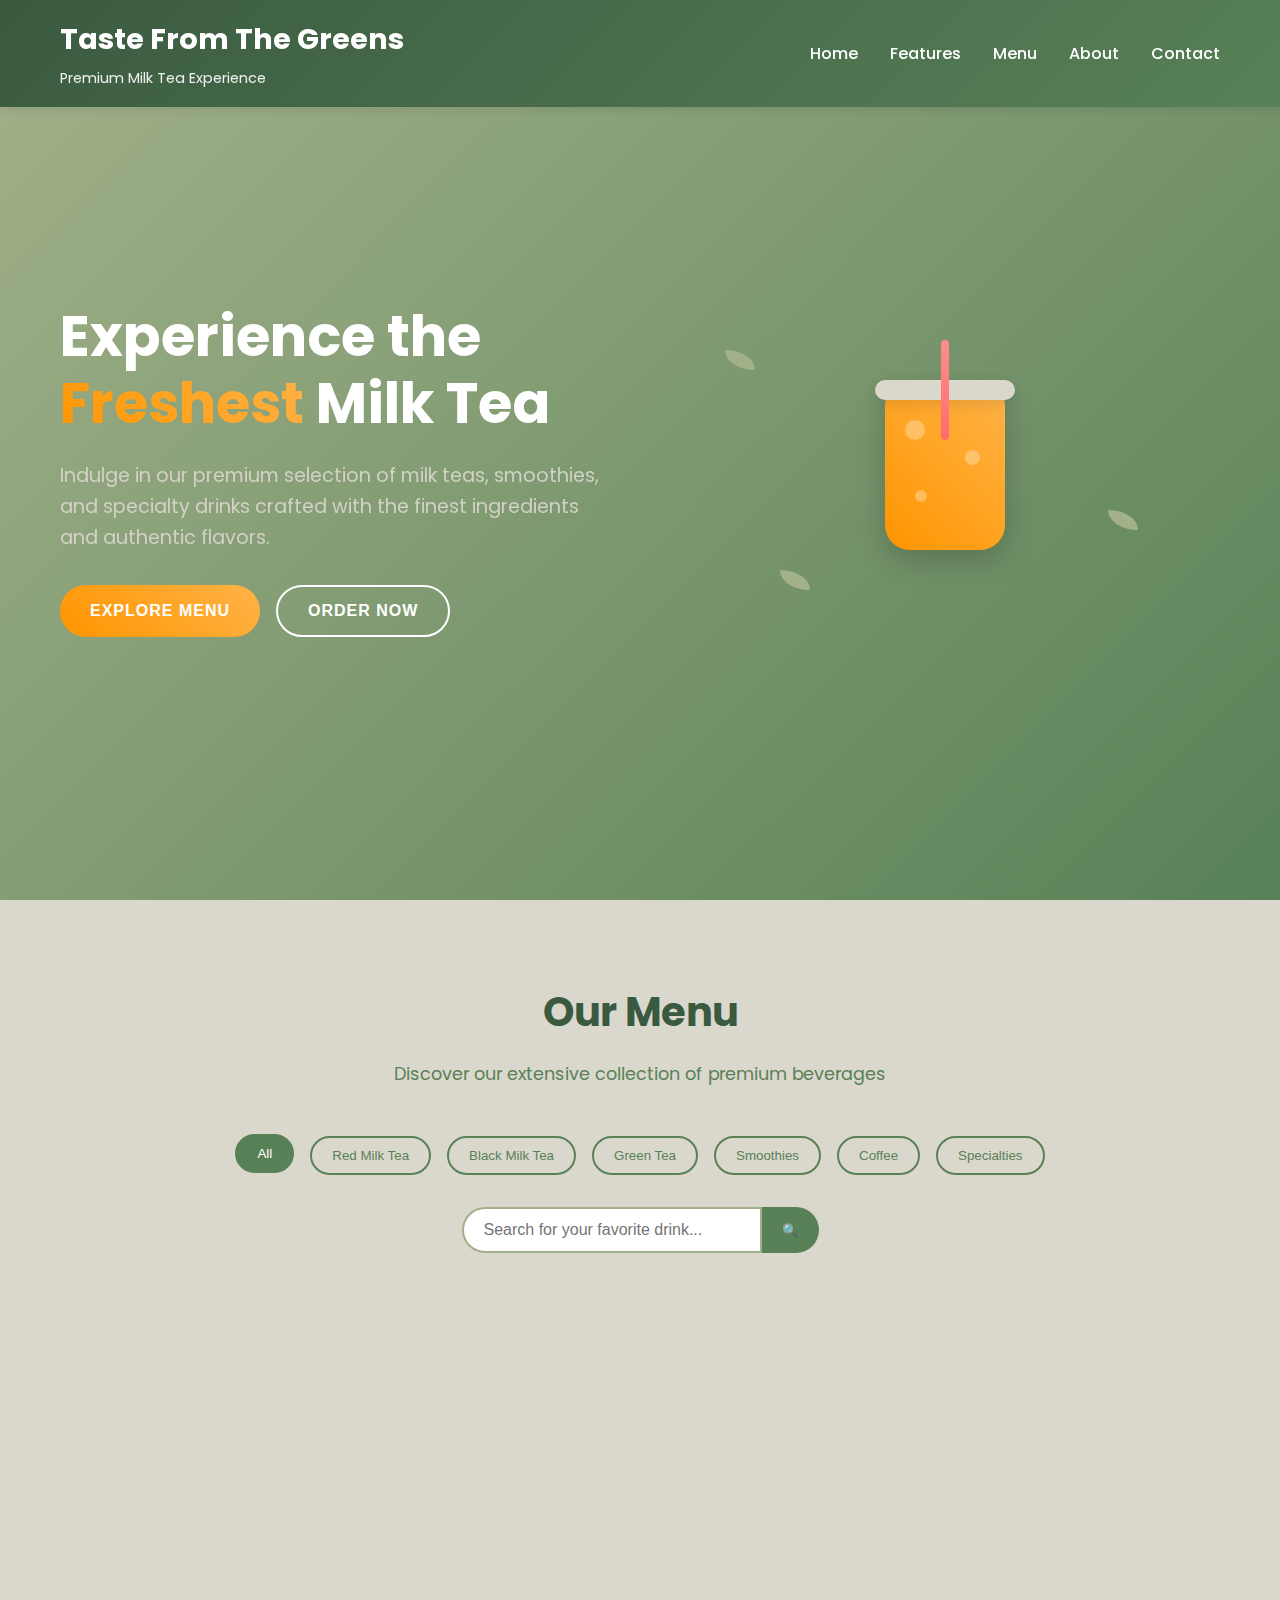
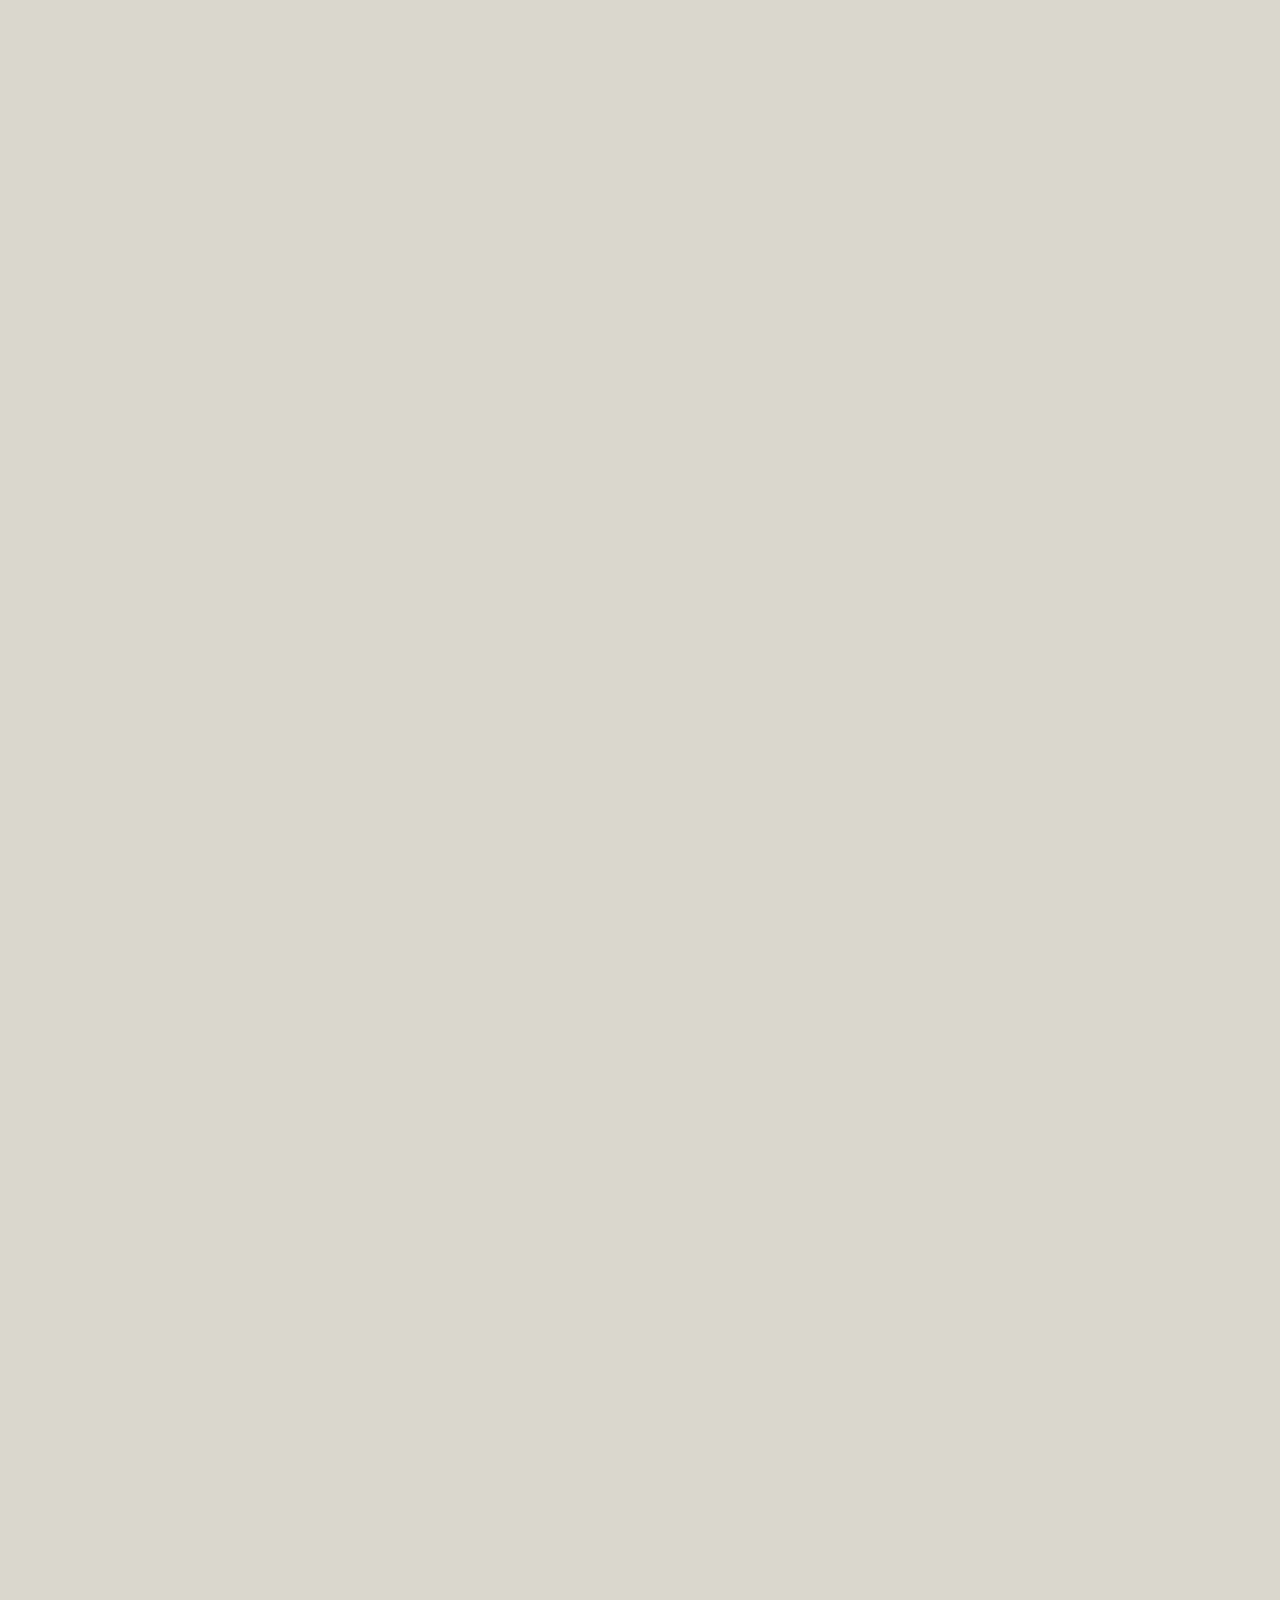
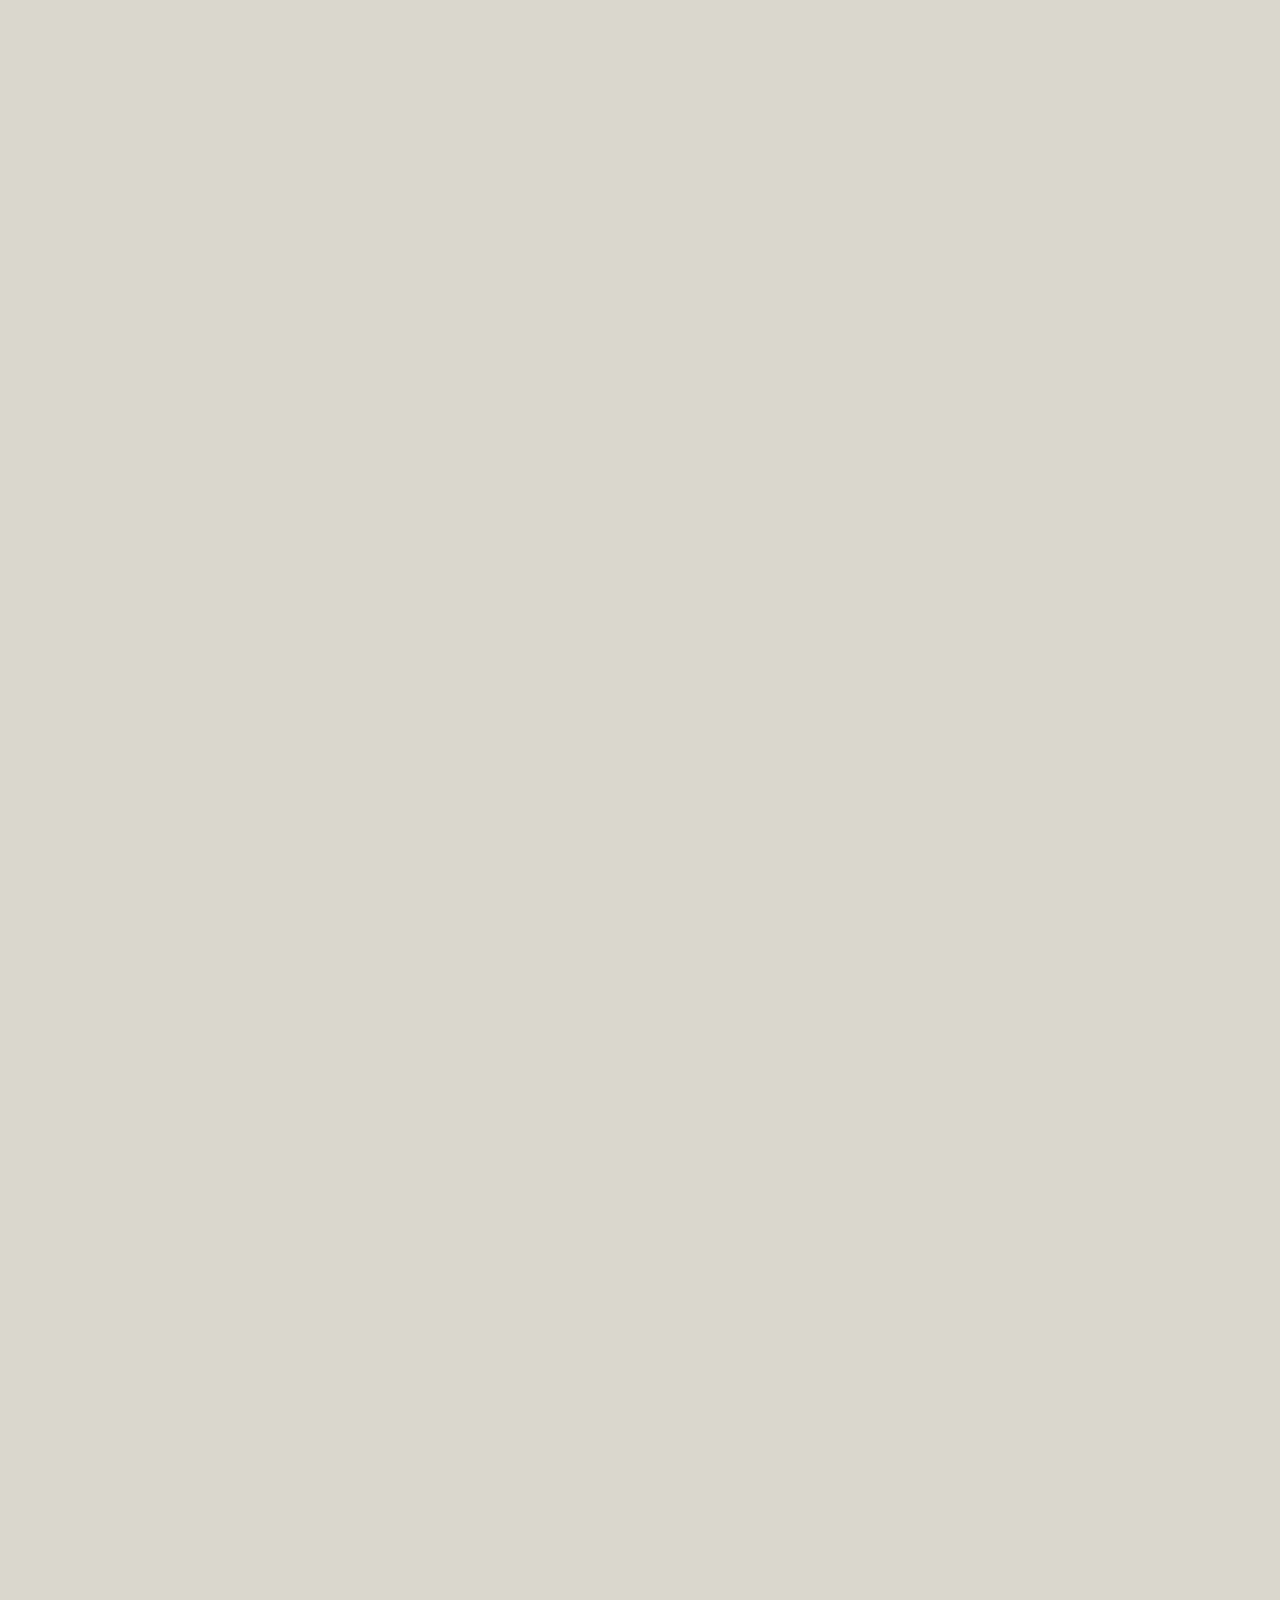
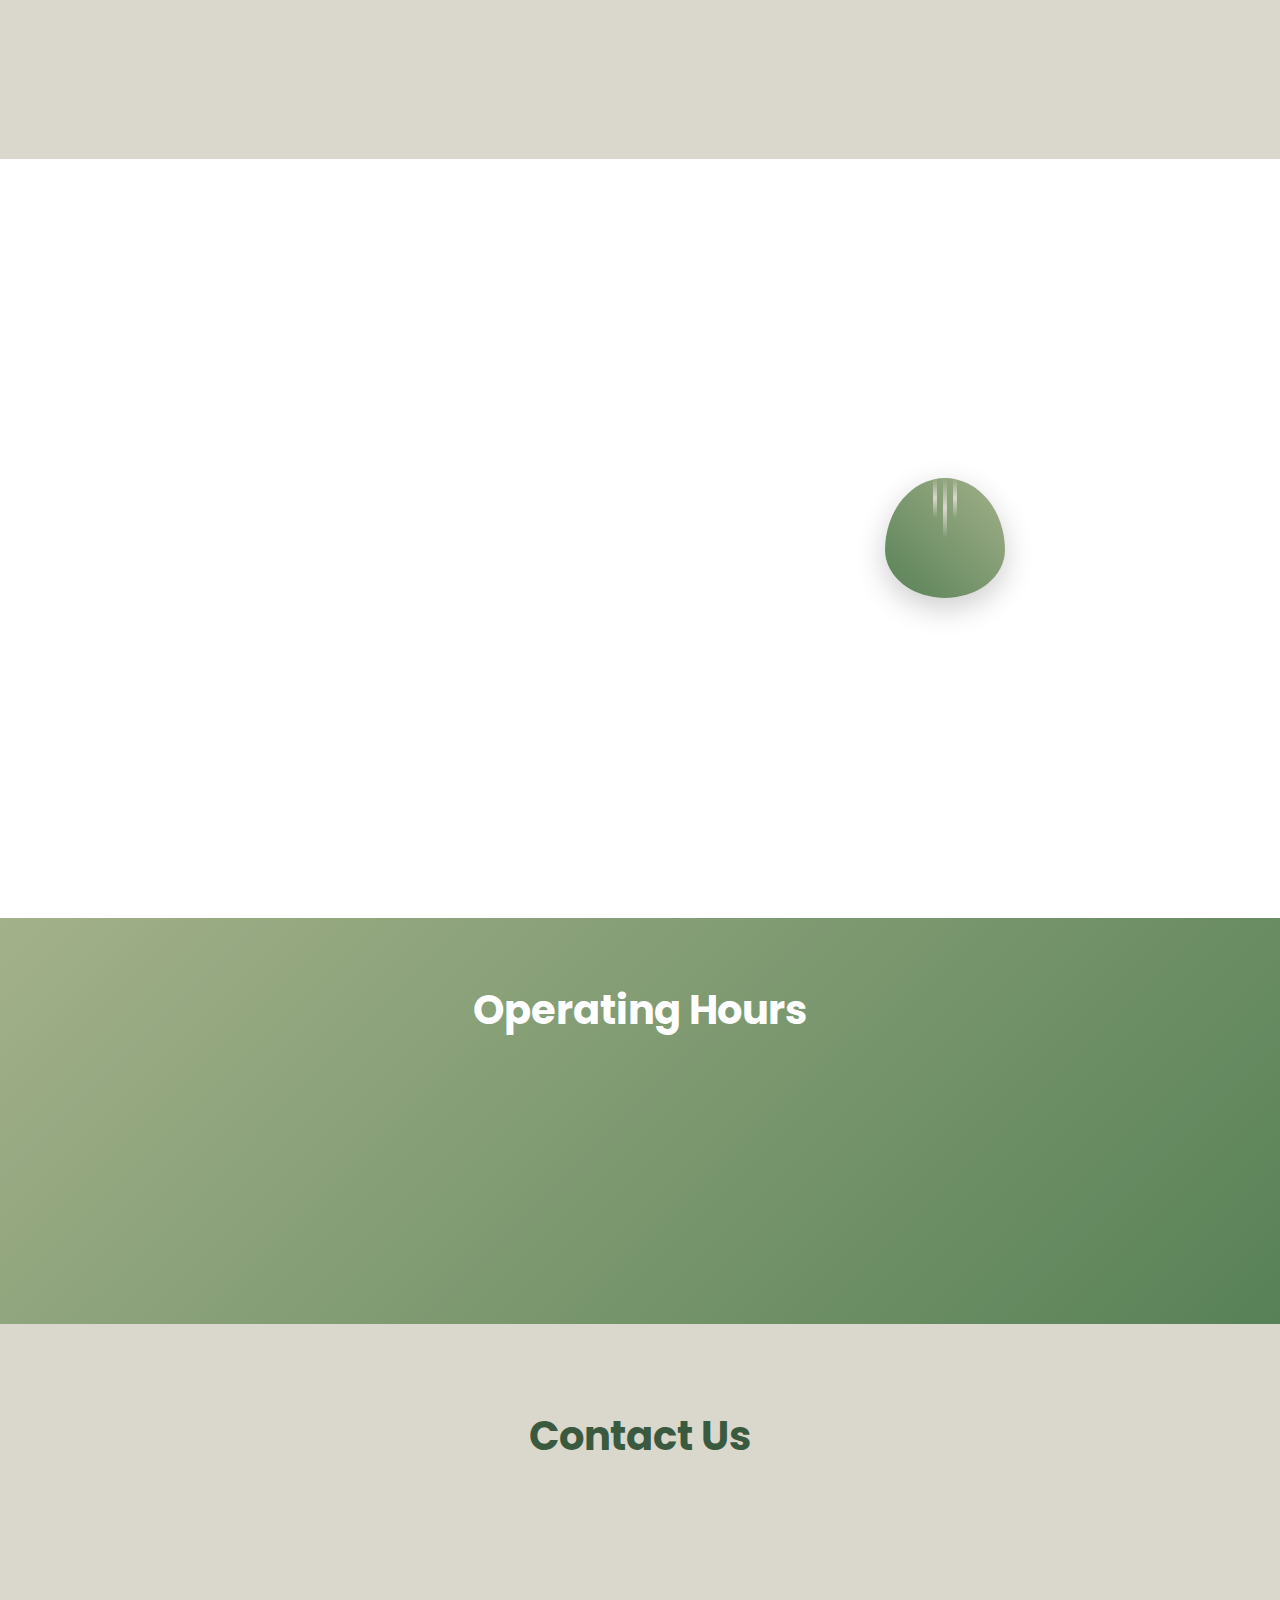
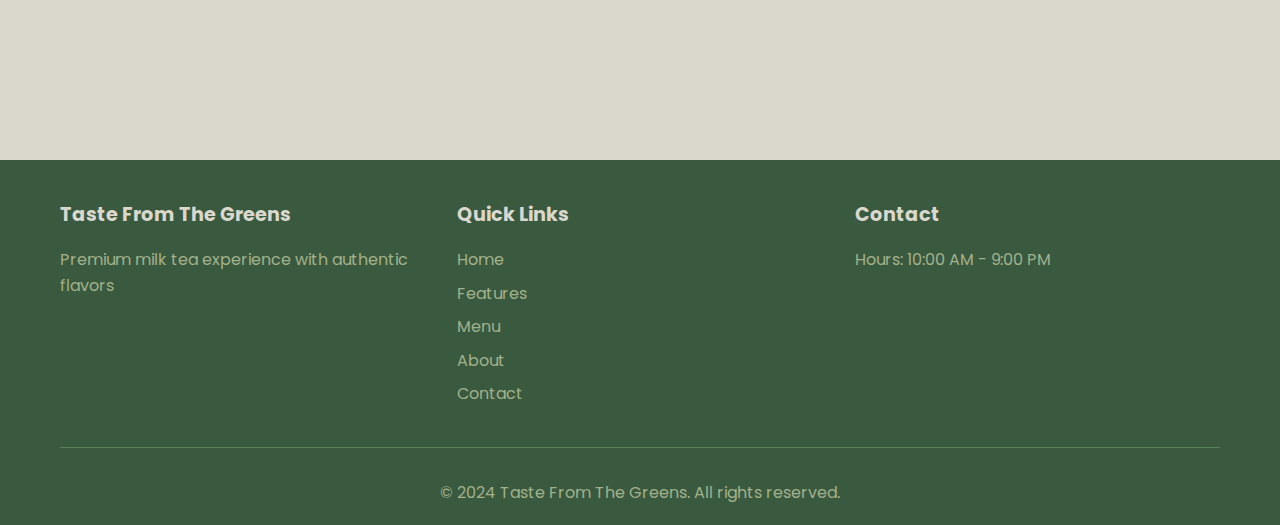
<file: index.html>
<!DOCTYPE html>
<html lang="en">
<head>
    <meta charset="UTF-8">
    <meta name="viewport" content="width=device-width, initial-scale=1.0">
    <title>Taste From The Greens - Premium Milk Tea Experience</title>
    <link rel="stylesheet" href="css/style.css">
    <link rel="preconnect" href="https://fonts.googleapis.com">
    <link rel="preconnect" href="https://fonts.gstatic.com" crossorigin>
    <link href="https://fonts.googleapis.com/css2?family=Poppins:wght@300;400;500;600;700&display=swap" rel="stylesheet">
</head>
<body>
    <!-- Header -->
    <header class="header">
        <div class="container">
            <div class="nav-brand">
                <h1>Taste From The Greens</h1>
                <span>Premium Milk Tea Experience</span>
            </div>
            
            <nav class="nav-menu" id="navMenu">
                <ul>
                    <li><a href="#home">Home</a></li>
                    <li><a href="features.html" class="active">Features</a></li>
                    <li><a href="#menu">Menu</a></li>
                    <li><a href="#about">About</a></li>
                    <li><a href="#contact">Contact</a></li>
                </ul>
            </nav>
            
            <div class="hamburger" id="hamburger">
                <span></span>
                <span></span>
                <span></span>
            </div>
        </div>
    </header>

    <!-- Hero Section -->
    <section class="hero" id="home">
        <div class="hero-content">
            <div class="hero-text">
                <h2>Experience the <span class="highlight">Freshest</span> Milk Tea</h2>
                <p>Indulge in our premium selection of milk teas, smoothies, and specialty drinks crafted with the finest ingredients and authentic flavors.</p>
                <div class="hero-buttons">
                    <button class="btn-primary" onclick="scrollToMenu()">Explore Menu</button>
                    <button class="btn-secondary" onclick="showOrderAlert()">Order Now</button>
                </div>
            </div>
            <div class="hero-visual">
                <div class="floating-cup">
                    <div class="cup-body"></div>
                    <div class="cup-lid"></div>
                    <div class="straw"></div>
                    <div class="bubble bubble-1"></div>
                    <div class="bubble bubble-2"></div>
                    <div class="bubble bubble-3"></div>
                </div>
                <div class="decorative-leaves">
                    <div class="leaf leaf-1"></div>
                    <div class="leaf leaf-2"></div>
                    <div class="leaf leaf-3"></div>
                </div>
            </div>
        </div>
    </section>

    <!-- Menu Section -->
    <section class="menu" id="menu">
        <div class="container">
            <h2 class="section-title">Our Menu</h2>
            <p class="section-subtitle">Discover our extensive collection of premium beverages</p>
            
            <!-- Category Filter -->
            <div class="category-filter">
                <button class="filter-btn active" data-category="all">All</button>
                <button class="filter-btn" data-category="red-milk-tea">Red Milk Tea</button>
                <button class="filter-btn" data-category="black-milk-tea">Black Milk Tea</button>
                <button class="filter-btn" data-category="green-tea">Green Tea</button>
                <button class="filter-btn" data-category="smoothies">Smoothies</button>
                <button class="filter-btn" data-category="coffee">Coffee</button>
                <button class="filter-btn" data-category="specialties">Specialties</button>
            </div>

            <!-- Search Bar -->
            <div class="search-container">
                <input type="text" id="searchInput" placeholder="Search for your favorite drink...">
                <button class="search-btn">🔍</button>
            </div>

            <!-- Menu Grid -->
            <div class="menu-grid" id="menuGrid">
                <!-- Red Milk Tea -->
                <div class="menu-card" data-category="red-milk-tea">
                    <div class="card-icon red-tea"></div>
                    <h3>Blueberry Red Milk Tea</h3>
                    <p class="price">₱ 116.00</p>
                </div>

                <div class="menu-card" data-category="red-milk-tea">
                    <div class="card-icon red-tea"></div>
                    <h3>Brown Sugar Red Milk Tea</h3>
                    <p class="price">₱ 116.00</p>
                </div>

                <div class="menu-card" data-category="red-milk-tea">
                    <div class="card-icon red-tea"></div>
                    <h3>Chocomalt Cream Puff Red Milk Tea</h3>
                    <p class="price">₱ 134.00</p>
                </div>

                <div class="menu-card" data-category="red-milk-tea">
                    <div class="card-icon red-tea"></div>
                    <h3>Cookies & Cream Puff Red Milk Tea</h3>
                    <p class="price">₱ 128.00</p>
                </div>

                <div class="menu-card" data-category="red-milk-tea">
                    <div class="card-icon red-tea"></div>
                    <h3>Lychee Red Milk Tea</h3>
                    <p class="price">₱ 116.00</p>
                </div>

                <div class="menu-card" data-category="red-milk-tea">
                    <div class="card-icon red-tea"></div>
                    <h3>Plain Red Milk Tea</h3>
                    <p class="price">₱ 99.00</p>
                </div>

                <div class="menu-card" data-category="red-milk-tea">
                    <div class="card-icon red-tea"></div>
                    <h3>Strawberry Red Milk Tea</h3>
                    <p class="price">₱ 116.00</p>
                </div>

                <div class="menu-card" data-category="red-milk-tea">
                    <div class="card-icon red-tea"></div>
                    <h3>Winter Melon Red Milk Tea</h3>
                    <p class="price">₱ 116.00</p>
                </div>

                <div class="menu-card" data-category="red-milk-tea">
                    <div class="card-icon red-tea"></div>
                    <h3>Yogurt Red Milk Tea</h3>
                    <p class="price">₱ 116.00</p>
                </div>

                <!-- Black Milk Tea -->
                <div class="menu-card" data-category="black-milk-tea">
                    <div class="card-icon black-tea"></div>
                    <h3>Assam Black Milk Tea</h3>
                    <p class="price">₱ 99.00</p>
                </div>

                <div class="menu-card" data-category="black-milk-tea">
                    <div class="card-icon black-tea"></div>
                    <h3>Caramel Black Milk Tea</h3>
                    <p class="price">₱ 104.00</p>
                </div>

                <div class="menu-card" data-category="black-milk-tea">
                    <div class="card-icon black-tea"></div>
                    <h3>Coffee Black Milk Tea</h3>
                    <p class="price">₱ 100.00</p>
                </div>

                <div class="menu-card" data-category="black-milk-tea">
                    <div class="card-icon black-tea"></div>
                    <h3>Dark Chocolate Black Milk Tea</h3>
                    <p class="price">₱ 104.00</p>
                </div>

                <div class="menu-card" data-category="black-milk-tea">
                    <div class="card-icon black-tea"></div>
                    <h3>Hazelnut Black Milk Tea</h3>
                    <p class="price">₱ 104.00</p>
                </div>

                <div class="menu-card" data-category="black-milk-tea">
                    <div class="card-icon black-tea"></div>
                    <h3>Honeydew Black Milk Tea</h3>
                    <p class="price">₱ 104.00</p>
                </div>

                <div class="menu-card" data-category="black-milk-tea">
                    <div class="card-icon black-tea"></div>
                    <h3>Taro Black Milk Tea</h3>
                    <p class="price">₱ 104.00</p>
                </div>

                <!-- Green Tea -->
                <div class="menu-card" data-category="green-tea">
                    <div class="card-icon green-tea"></div>
                    <h3>Lemon & Honey Fresh Green Tea</h3>
                    <p class="price">₱ 99.00</p>
                </div>

                <div class="menu-card" data-category="green-tea">
                    <div class="card-icon green-tea"></div>
                    <h3>Passion Fruit Fresh Green Tea</h3>
                    <p class="price">₱ 99.00</p>
                </div>

                <div class="menu-card" data-category="green-tea">
                    <div class="card-icon green-tea"></div>
                    <h3>Yakult Fresh Green Tea</h3>
                    <p class="price">₱ 110.00</p>
                </div>

                <div class="menu-card" data-category="green-tea">
                    <div class="card-icon green-tea"></div>
                    <h3>Grapefruit Fresh Green Tea</h3>
                    <p class="price">₱ 99.00</p>
                </div>

                <div class="menu-card" data-category="green-tea">
                    <div class="card-icon green-tea"></div>
                    <h3>Kiwi-Yakult Fresh Green Tea</h3>
                    <p class="price">₱ 122.00</p>
                </div>

                <!-- Smoothies -->
                <div class="menu-card" data-category="smoothies">
                    <div class="card-icon smoothie"></div>
                    <h3>Creamy Taro Smoothie</h3>
                    <p class="price">₱ 122.00</p>
                </div>

                <div class="menu-card" data-category="smoothies">
                    <div class="card-icon smoothie"></div>
                    <h3>Dark Chocolate Smoothie</h3>
                    <p class="price">₱ 104.00</p>
                </div>

                <div class="menu-card" data-category="smoothies">
                    <div class="card-icon smoothie"></div>
                    <h3>Honeydew Smoothie</h3>
                    <p class="price">₱ 116.00</p>
                </div>

                <div class="menu-card" data-category="smoothies">
                    <div class="card-icon smoothie"></div>
                    <h3>Matcha Cream Puff Smoothie</h3>
                    <p class="price">₱ 140.00</p>
                </div>

                <div class="menu-card" data-category="smoothies">
                    <div class="card-icon smoothie"></div>
                    <h3>Mocha Caramel Smoothie</h3>
                    <p class="price">₱ 122.00</p>
                </div>

                <!-- Coffee -->
                <div class="menu-card" data-category="coffee">
                    <div class="card-icon coffee"></div>
                    <h3>Classic Coffee Bits</h3>
                    <p class="price">₱ 163.00</p>
                </div>

                <div class="menu-card" data-category="coffee">
                    <div class="card-icon coffee"></div>
                    <h3>Golden Iced Coffee</h3>
                    <p class="price">₱ 116.00</p>
                </div>

                <div class="menu-card" data-category="coffee">
                    <div class="card-icon coffee"></div>
                    <h3>White Iced Coffee</h3>
                    <p class="price">₱ 122.00</p>
                </div>

                <div class="menu-card" data-category="coffee">
                    <div class="card-icon coffee"></div>
                    <h3>Cold Brew Coffee Latte</h3>
                    <p class="price">₱ 163.00</p>
                </div>

                <!-- Specialties -->
                <div class="menu-card" data-category="specialties">
                    <div class="card-icon specialty"></div>
                    <h3>Dark Choco Hazelnut Latte</h3>
                    <p class="price">₱ 152.00</p>
                </div>

                <div class="menu-card" data-category="specialties">
                    <div class="card-icon specialty"></div>
                    <h3>Mucho Matcha Cream Puff</h3>
                    <p class="price">₱ 181.00</p>
                </div>

                <div class="menu-card" data-category="specialties">
                    <div class="card-icon specialty"></div>
                    <h3>Supreme Taro</h3>
                    <p class="price">₱ 169.00</p>
                </div>

                <div class="menu-card" data-category="specialties">
                    <div class="card-icon specialty"></div>
                    <h3>Traditional Brown Sugar</h3>
                    <p class="price">₱ 130.00</p>
                </div>

                <div class="menu-card" data-category="specialties">
                    <div class="card-icon specialty"></div>
                    <h3>Mango Deluxe</h3>
                    <p class="price">₱ 187.00</p>
                </div>
            </div>
        </div>
    </section>

    <!-- About Section -->
    <section class="about" id="about">
        <div class="container">
            <div class="about-content">
                <div class="about-text">
                    <h2>About Taste From The Greens</h2>
                    <p>We are passionate about bringing you the finest milk tea experience with authentic flavors and premium ingredients. Our commitment to quality and taste has made us a favorite destination for tea lovers.</p>
                    <div class="features">
                        <div class="feature">
                            <div class="feature-icon">🍃</div>
                            <h3>Premium Ingredients</h3>
                            <p>We use only the finest tea leaves and natural ingredients</p>
                        </div>
                        <div class="feature">
                            <div class="feature-icon">🥤</div>
                            <h3>Authentic Flavors</h3>
                            <p>Traditional recipes with modern twists</p>
                        </div>
                        <div class="feature">
                            <div class="feature-icon">⭐</div>
                            <h3>Quality Service</h3>
                            <p>Consistent quality and friendly service</p>
                        </div>
                    </div>
                </div>
                <div class="about-image">
                    <div class="tea-illustration">
                        <div class="tea-cup"></div>
                        <div class="steam"></div>
                    </div>
                </div>
            </div>
        </div>
    </section>

    <!-- Hours Section -->
    <section class="hours">
        <div class="container">
            <h2>Operating Hours</h2>
            <div class="hours-content">
                <div class="hours-info">
                    <h3>Daily Hours</h3>
                    <p><strong>10:00 AM - 9:00 PM</strong></p>
                    <p>Open 7 days a week</p>
                </div>
                <div class="hours-info">
                    <h3>Mall Branches</h3>
                    <p>Follow respective mall operating hours</p>
                </div>
            </div>
        </div>
    </section>

    <!-- Contact Section -->
    <section class="contact" id="contact">
        <div class="container">
            <h2>Contact Us</h2>
            <div class="contact-content">
                <div class="contact-info">
                    <div class="contact-item">
                        <h3>Social Media</h3>
                        <div class="social-links">
                            <a href="https://www.facebook.com/tastesfromthegreens/" class="social-link">FACEBOOK</a>
                            <a href="https://www.instagram.com/tftg_philippines/" class="social-link">INSTAGRAM</a>
                            <a href="https://x.com/tastesftgreens?lang=en" class="social-link">TWITTER</a>
                        </div>
                    </div>
                </div>
            </div>
        </div>
    </section>

    <!-- Footer -->
    <footer class="footer">
        <div class="container">
            <div class="footer-content">
                <div class="footer-section">
                    <h3>Taste From The Greens</h3>
                    <p>Premium milk tea experience with authentic flavors</p>
                </div>
                <div class="footer-section">
                    <h3>Quick Links</h3>
                    <ul>
                        <li><a href="index.html">Home</a></li>
                        <li><a href="features.html" class="active">Features</a></li>
                        <li><a href="#menu">Menu</a></li>
                        <li><a href="#about">About</a></li>
                        <li><a href="#contact">Contact</a></li>
                    </ul>
                </div>
                <div class="footer-section">
                    <h3>Contact</h3>
                    <p>Hours: 10:00 AM - 9:00 PM</p>
                </div>
            </div>
            <div class="footer-bottom">
                <p>&copy; 2024 Taste From The Greens. All rights reserved.</p>
            </div>
        </div>
    </footer>

    <script src="js/script.js"></script>
</body>
</html>
</file>
<file: css/style.css>
/* Reset and Base Styles */
* {
    margin: 0;
    padding: 0;
    box-sizing: border-box;
}

body {
    font-family: 'Poppins', sans-serif;
    line-height: 1.6;
    color: #344E41;
    background-color: #DAD7CD;
}

.container {
    max-width: 1200px;
    margin: 0 auto;
    padding: 0 20px;
}

/* Header Styles */
.header {
    background: linear-gradient(135deg, #3A5A40, #588157);
    color: white;
    padding: 1rem 0;
    position: fixed;
    width: 100%;
    top: 0;
    z-index: 1000;
    box-shadow: 0 2px 10px rgba(0,0,0,0.1);
}

.header .container {
    display: flex;
    justify-content: space-between;
    align-items: center;
}

.nav-brand h1 {
    font-size: 1.8rem;
    font-weight: bold;
    margin-bottom: 0.2rem;
}

.nav-brand span {
    font-size: 0.9rem;
    opacity: 0.9;
}

.nav-menu ul {
    display: flex;
    list-style: none;
    gap: 2rem;
}

.nav-menu a {
    color: white;
    text-decoration: none;
    font-weight: 500;
    transition: color 0.3s ease;
}

.nav-menu a:hover {
    color: #DAD7CD;
}

.hamburger {
    display: none;
    flex-direction: column;
    cursor: pointer;
}

.hamburger span {
    width: 25px;
    height: 3px;
    background: white;
    margin: 3px 0;
    transition: 0.3s;
}

/* Hero Section */
.hero {
    background: linear-gradient(135deg, #A3B18A, #588157);
    padding: 120px 0 80px;
    min-height: 100vh;
    display: flex;
    align-items: center;
    overflow: hidden;
}

.hero-content {
    max-width: 1200px;
    margin: 0 auto;
    padding: 0 20px;
    display: grid;
    grid-template-columns: 1fr 1fr;
    gap: 60px;
    align-items: center;
}

.hero-text h2 {
    font-size: 3.5rem;
    font-weight: bold;
    color: white;
    margin-bottom: 1.5rem;
    line-height: 1.2;
}

.highlight {
    color: #DAD7CD;
    background: linear-gradient(45deg, #ff9500, #ffb347);
    -webkit-background-clip: text;
    -webkit-text-fill-color: transparent;
    background-clip: text;
}

.hero-text p {
    font-size: 1.2rem;
    color: #DAD7CD;
    margin-bottom: 2rem;
    opacity: 0.9;
}

.hero-buttons {
    display: flex;
    gap: 1rem;
    flex-wrap: wrap;
}

.btn-primary, .btn-secondary {
    padding: 15px 30px;
    border: none;
    border-radius: 50px;
    font-size: 1rem;
    font-weight: 600;
    cursor: pointer;
    transition: all 0.3s ease;
    text-transform: uppercase;
    letter-spacing: 1px;
}

.btn-primary {
    background: linear-gradient(45deg, #ff9500, #ffb347);
    color: white;
}

.btn-primary:hover {
    background: linear-gradient(45deg, #e6860d, #ff9500);
    transform: translateY(-2px);
    box-shadow: 0 8px 20px rgba(255, 149, 0, 0.3);
}

.btn-secondary {
    background: transparent;
    color: white;
    border: 2px solid white;
}

.btn-secondary:hover {
    background: white;
    color: #3A5A40;
    transform: translateY(-2px);
}

/* Hero Visual */
.hero-visual {
    position: relative;
    display: flex;
    justify-content: center;
    align-items: center;
    height: 400px;
}

.floating-cup {
    position: relative;
    animation: float 3s ease-in-out infinite;
}

.cup-body {
    width: 120px;
    height: 160px;
    background: linear-gradient(45deg, #ff9500, #ffb347);
    border-radius: 15px 15px 25px 25px;
    position: relative;
    box-shadow: 0 10px 30px rgba(0,0,0,0.2);
}

.cup-lid {
    width: 140px;
    height: 20px;
    background: #DAD7CD;
    border-radius: 50px;
    position: absolute;
    top: -10px;
    left: -10px;
    box-shadow: 0 5px 15px rgba(0,0,0,0.1);
}

.straw {
    width: 8px;
    height: 100px;
    background: linear-gradient(45deg, #ff6b6b, #ff8e8e);
    border-radius: 10px;
    position: absolute;
    top: -50px;
    left: 50%;
    transform: translateX(-50%);
}

.bubble {
    position: absolute;
    background: rgba(255, 255, 255, 0.3);
    border-radius: 50%;
    animation: bubble 2s infinite;
}

.bubble-1 {
    width: 20px;
    height: 20px;
    top: 30px;
    left: 20px;
    animation-delay: 0s;
}

.bubble-2 {
    width: 15px;
    height: 15px;
    top: 60px;
    right: 25px;
    animation-delay: 0.7s;
}

.bubble-3 {
    width: 12px;
    height: 12px;
    top: 100px;
    left: 30px;
    animation-delay: 1.4s;
}

.decorative-leaves {
    position: absolute;
    width: 100%;
    height: 100%;
}

.leaf {
    position: absolute;
    width: 30px;
    height: 20px;
    background: #A3B18A;
    border-radius: 0 100% 0 100%;
    animation: leafFloat 4s ease-in-out infinite;
}

.leaf-1 {
    top: 20%;
    left: 10%;
    animation-delay: 0s;
}

.leaf-2 {
    top: 60%;
    right: 15%;
    animation-delay: 1s;
}

.leaf-3 {
    bottom: 20%;
    left: 20%;
    animation-delay: 2s;
}

/* Menu Section */
.menu {
    padding: 80px 0;
    background: #DAD7CD;
}

.section-title {
    text-align: center;
    font-size: 2.5rem;
    color: #3A5A40;
    margin-bottom: 1rem;
    font-weight: bold;
}

.section-subtitle {
    text-align: center;
    color: #588157;
    font-size: 1.1rem;
    margin-bottom: 3rem;
}

.category-filter {
    display: flex;
    justify-content: center;
    gap: 1rem;
    margin-bottom: 2rem;
    flex-wrap: wrap;
}

.filter-btn {
    padding: 10px 20px;
    border: 2px solid #588157;
    background: transparent;
    color: #588157;
    border-radius: 25px;
    cursor: pointer;
    transition: all 0.3s ease;
    font-weight: 500;
}

.filter-btn:hover,
.filter-btn.active {
    background: #588157;
    color: white;
    transform: translateY(-2px);
}

.search-container {
    display: flex;
    justify-content: center;
    margin-bottom: 3rem;
}

.search-container input {
    padding: 12px 20px;
    border: 2px solid #A3B18A;
    border-radius: 25px 0 0 25px;
    width: 300px;
    font-size: 1rem;
    outline: none;
    background: white;
}

.search-btn {
    padding: 12px 20px;
    background: #588157;
    color: white;
    border: none;
    border-radius: 0 25px 25px 0;
    cursor: pointer;
    transition: background 0.3s ease;
}

.search-btn:hover {
    background: #3A5A40;
}

.menu-grid {
    display: grid;
    grid-template-columns: repeat(auto-fit, minmax(280px, 1fr));
    gap: 2rem;
    margin-top: 2rem;
}

.menu-card {
    background: white;
    border-radius: 15px;
    padding: 2rem;
    text-align: center;
    box-shadow: 0 5px 15px rgba(0,0,0,0.1);
    transition: all 0.3s ease;
    border: 2px solid transparent;
}

.menu-card:hover {
    transform: translateY(-5px);
    box-shadow: 0 10px 30px rgba(0,0,0,0.15);
    border-color: #A3B18A;
}

.card-icon {
    width: 60px;
    height: 60px;
    border-radius: 50%;
    margin: 0 auto 1.5rem;
    display: flex;
    align-items: center;
    justify-content: center;
    position: relative;
}

.card-icon::before {
    content: '';
    width: 30px;
    height: 30px;
    border-radius: 50%;
    position: absolute;
}

.red-tea {
    background: linear-gradient(45deg, #ff6b6b, #ff8e8e);
}

.red-tea::before {
    background: rgba(255, 255, 255, 0.3);
}

.black-tea {
    background: linear-gradient(45deg, #4a4a4a, #6a6a6a);
}

.black-tea::before {
    background: rgba(255, 255, 255, 0.2);
}

.green-tea {
    background: linear-gradient(45deg, #588157, #A3B18A);
}

.green-tea::before {
    background: rgba(255, 255, 255, 0.3);
}

.smoothie {
    background: linear-gradient(45deg, #ff9500, #ffb347);
}

.smoothie::before {
    background: rgba(255, 255, 255, 0.3);
}

.coffee {
    background: linear-gradient(45deg, #8B4513, #A0522D);
}

.coffee::before {
    background: rgba(255, 255, 255, 0.2);
}

.specialty {
    background: linear-gradient(45deg, #9b59b6, #8e44ad);
}

.specialty::before {
    background: rgba(255, 255, 255, 0.3);
}

.menu-card h3 {
    color: #3A5A40;
    font-size: 1.2rem;
    margin-bottom: 1rem;
    font-weight: 600;
}

.menu-card .price {
    font-size: 1.5rem;
    font-weight: bold;
    color: #ff9500;
    margin-bottom: 1.5rem;
}

.add-to-cart {
    background: linear-gradient(45deg, #588157, #A3B18A);
    color: white;
    border: none;
    padding: 12px 25px;
    border-radius: 25px;
    cursor: pointer;
    font-weight: 600;
    transition: all 0.3s ease;
    width: 100%;
}

.add-to-cart:hover {
    background: linear-gradient(45deg, #3A5A40, #588157);
    transform: translateY(-2px);
}

/* About Section */
.about {
    padding: 80px 0;
    background: white;
}

.about-content {
    display: grid;
    grid-template-columns: 1fr 1fr;
    gap: 60px;
    align-items: center;
}

.about-text h2 {
    font-size: 2.5rem;
    color: #3A5A40;
    margin-bottom: 1.5rem;
    font-weight: bold;
}

.about-text p {
    color: #588157;
    font-size: 1.1rem;
    margin-bottom: 3rem;
    line-height: 1.8;
}

.features {
    display: grid;
    gap: 2rem;
}

.feature {
    display: flex;
    align-items: flex-start;
    gap: 1rem;
}

.feature-icon {
    font-size: 2rem;
    width: 50px;
    height: 50px;
    background: linear-gradient(45deg, #A3B18A, #588157);
    border-radius: 50%;
    display: flex;
    align-items: center;
    justify-content: center;
    flex-shrink: 0;
}

.feature h3 {
    color: #3A5A40;
    font-size: 1.2rem;
    margin-bottom: 0.5rem;
}

.feature p {
    color: #588157;
    margin: 0;
}

.about-image {
    display: flex;
    justify-content: center;
    align-items: center;
}

.tea-illustration {
    position: relative;
    width: 200px;
    height: 200px;
}

.tea-cup {
    width: 120px;
    height: 120px;
    background: linear-gradient(45deg, #588157, #A3B18A);
    border-radius: 50% 50% 50% 50% / 60% 60% 40% 40%;
    position: absolute;
    top: 50%;
    left: 50%;
    transform: translate(-50%, -50%);
    box-shadow: 0 10px 30px rgba(0,0,0,0.2);
}

.steam {
    position: absolute;
    top: 20%;
    left: 50%;
    transform: translateX(-50%);
    width: 4px;
    height: 60px;
    background: linear-gradient(to top, transparent, #DAD7CD, transparent);
    border-radius: 10px;
    animation: steam 2s ease-in-out infinite;
}

.steam::before,
.steam::after {
    content: '';
    position: absolute;
    width: 4px;
    height: 40px;
    background: linear-gradient(to top, transparent, #DAD7CD, transparent);
    border-radius: 10px;
}

.steam::before {
    left: -10px;
    animation: steam 2s ease-in-out infinite 0.5s;
}

.steam::after {
    right: -10px;
    animation: steam 2s ease-in-out infinite 1s;
}

/* Hours Section */
.hours {
    padding: 60px 0;
    background: linear-gradient(135deg, #A3B18A, #588157);
    color: white;
    text-align: center;
}

.hours h2 {
    font-size: 2.5rem;
    margin-bottom: 2rem;
    font-weight: bold;
}

.hours-content {
    display: grid;
    grid-template-columns: repeat(auto-fit, minmax(250px, 1fr));
    gap: 3rem;
    margin-top: 2rem;
}

.hours-info {
    background: rgba(255, 255, 255, 0.1);
    padding: 2rem;
    border-radius: 15px;
    backdrop-filter: blur(10px);
}

.hours-info h3 {
    font-size: 1.5rem;
    margin-bottom: 1rem;
    color: #DAD7CD;
}

.hours-info p {
    font-size: 1.1rem;
    margin-bottom: 0.5rem;
}

/* Contact Section */
.contact {
    padding: 80px 0;
    background: #DAD7CD;
}

.contact h2 {
    text-align: center;
    font-size: 2.5rem;
    color: #3A5A40;
    margin-bottom: 3rem;
    font-weight: bold;
}

.contact-content {
    display: grid;
    grid-template-columns: repeat(auto-fit, minmax(300px, 1fr));
    gap: 3rem;
    justify-items: center;
}

.contact-info {
    display: flex;
    flex-direction: column;
    gap: 2rem;
}

.contact-item {
    text-align: center;
    background: white;
    padding: 2rem;
    border-radius: 15px;
    box-shadow: 0 5px 15px rgba(0,0,0,0.1);
}

.contact-item h3 {
    color: #3A5A40;
    font-size: 1.5rem;
    margin-bottom: 1rem;
}

.contact-item p {
    color: #588157;
    font-size: 1.1rem;
    font-weight: 600;
}

.social-links {
    display: flex;
    justify-content: center;
    gap: 1rem;
}

.social-link {
    display: inline-block;
    padding: 10px 20px;
    background: linear-gradient(45deg, #588157, #A3B18A);
    color: white;
    text-decoration: none;
    border-radius: 25px;
    transition: all 0.3s ease;
    font-weight: 500;
}

.social-link:hover {
    background: linear-gradient(45deg, #3A5A40, #588157);
    transform: translateY(-2px);
}

/* Footer */
.footer {
    background: #3A5A40;
    color: white;
    padding: 40px 0 20px;
}

.footer-content {
    display: grid;
    grid-template-columns: repeat(auto-fit, minmax(250px, 1fr));
    gap: 2rem;
    margin-bottom: 2rem;
}

.footer-section h3 {
    color: #DAD7CD;
    margin-bottom: 1rem;
    font-size: 1.2rem;
}

.footer-section p {
    color: #A3B18A;
    margin-bottom: 0.5rem;
}

.footer-section ul {
    list-style: none;
}

.footer-section ul li {
    margin-bottom: 0.5rem;
}

.footer-section ul li a {
    color: #A3B18A;
    text-decoration: none;
    transition: color 0.3s ease;
}

.footer-section ul li a:hover {
    color: #DAD7CD;
}

.footer-bottom {
    text-align: center;
    padding-top: 2rem;
    border-top: 1px solid #588157;
    color: #A3B18A;
}

/* Animations */
@keyframes float {
    0%, 100% { transform: translateY(0px); }
    50% { transform: translateY(-20px); }
}

@keyframes bubble {
    0%, 100% { opacity: 0; transform: scale(0.5); }
    50% { opacity: 1; transform: scale(1); }
}

@keyframes leafFloat {
    0%, 100% { transform: translateY(0px) rotate(0deg); }
    50% { transform: translateY(-15px) rotate(180deg); }
}

@keyframes steam {
    0%, 100% { opacity: 0; transform: translateY(0px); }
    50% { opacity: 1; transform: translateY(-10px); }
}

/* Responsive Design */
@media (max-width: 768px) {
    .hamburger {
        display: flex;
    }

    .nav-menu {
        position: fixed;
        top: 100%;
        left: 0;
        width: 100%;
        background: #3A5A40;
        transform: translateY(-100%);
        transition: transform 0.3s ease;
    }

    .nav-menu.active {
        transform: translateY(0);
    }

    .nav-menu ul {
        flex-direction: column;
        padding: 2rem;
        gap: 1rem;
    }

    .hero-content {
        grid-template-columns: 1fr;
        text-align: center;
        gap: 3rem;
    }

    .hero-text h2 {
        font-size: 2.5rem;
    }

    .about-content {
        grid-template-columns: 1fr;
        gap: 3rem;
    }

    .category-filter {
        justify-content: flex-start;
        overflow-x: auto;
        padding-bottom: 1rem;
    }

    .search-container input {
        width: 250px;
    }

    .menu-grid {
        grid-template-columns: 1fr;
    }

    .hero-buttons {
        justify-content: center;
    }

    .features {
        gap: 1.5rem;
    }

    .hours-content {
        grid-template-columns: 1fr;
        gap: 2rem;
    }

    .contact-content {
        grid-template-columns: 1fr;
    }
}

@media (max-width: 480px) {
    .hero-text h2 {
        font-size: 2rem;
    }

    .section-title {
        font-size: 2rem;
    }

    .btn-primary, .btn-secondary {
        padding: 12px 20px;
        font-size: 0.9rem;
    }

    .menu-card {
        padding: 1.5rem;
    }

    .search-container input {
        width: 200px;
    }
}

/* Hidden class for filtering */
.hidden {
    display: none !important;
}
</file>
